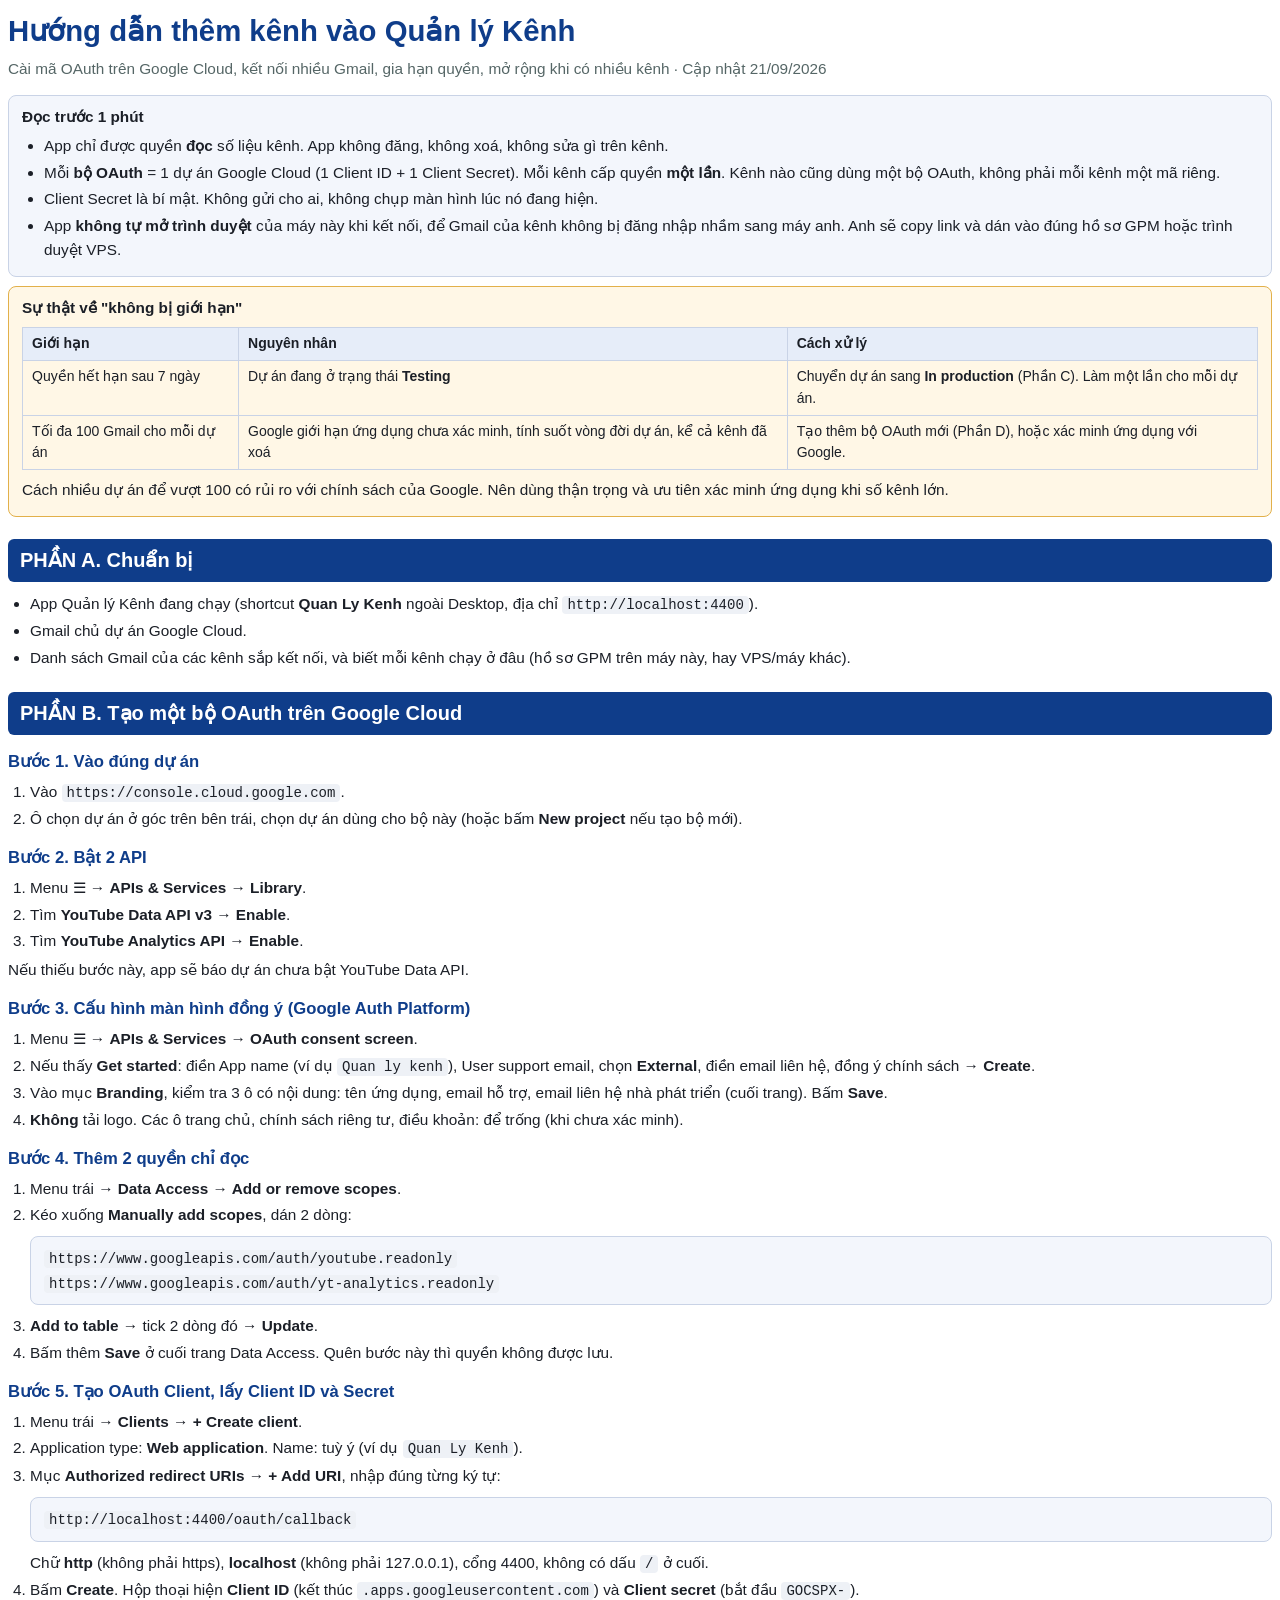
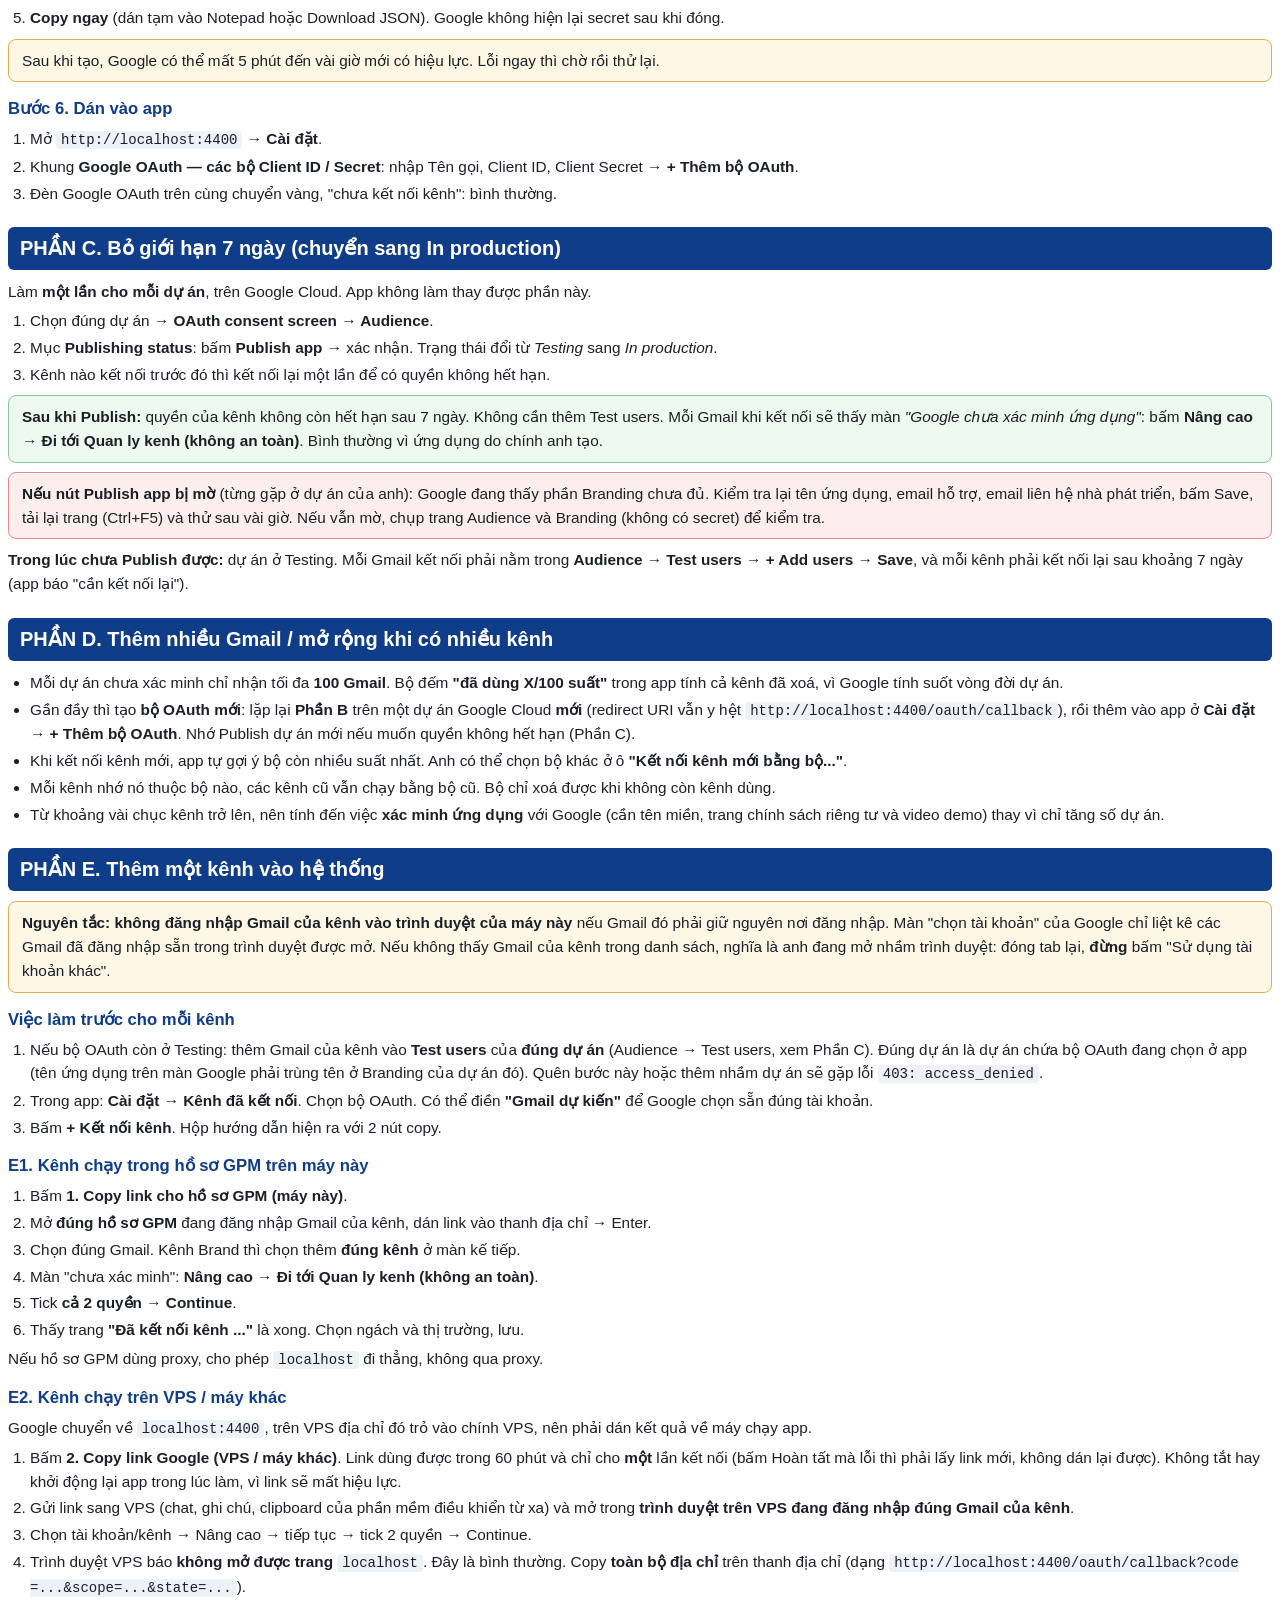
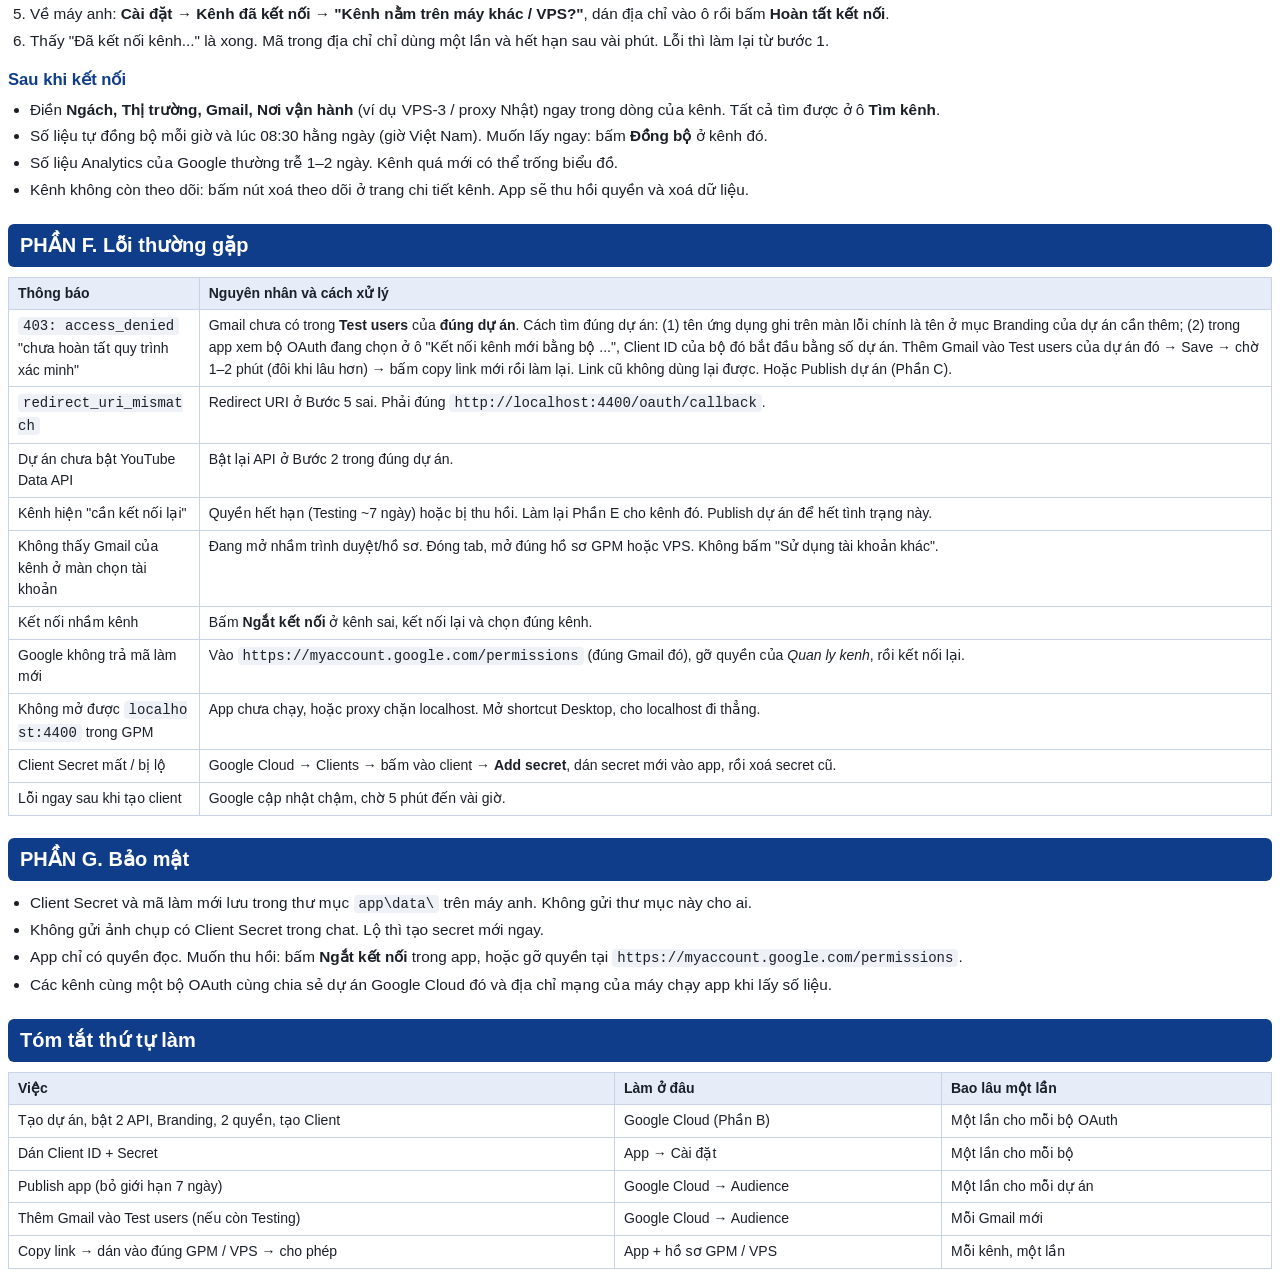
<file: huongdan.html>
<!doctype html>
<html lang="vi"><head><meta charset="utf-8"><title>Hướng dẫn thêm kênh và cài OAuth - Quản lý Kênh</title>
<style>
@page { size: A4; margin: 16mm 15mm; }
* { box-sizing: border-box; }
body { font-family: "Segoe UI", Arial, sans-serif; font-size: 11.5pt; line-height: 1.55; color: #1b1f27; }
h1 { font-size: 22pt; margin: 0 0 4px; color: #0f3d8a; }
.sub { color: #566; margin-bottom: 14px; }
h2 { font-size: 15pt; color: #fff; background: #0f3d8a; padding: 6px 12px; border-radius: 6px; margin: 22px 0 10px; page-break-after: avoid; }
h3 { font-size: 12.5pt; margin: 14px 0 4px; color: #0f3d8a; page-break-after: avoid; }
p { margin: 5px 0; }
ol, ul { margin: 5px 0 5px 22px; padding: 0; }
li { margin: 3px 0; }
code { font-family: Consolas, monospace; background: #eef1f6; padding: 1px 5px; border-radius: 4px; font-size: 10.5pt; word-break: break-all; }
.box { border: 1px solid #c9d3e6; background: #f3f6fc; border-radius: 8px; padding: 9px 13px; margin: 9px 0; page-break-inside: avoid; }
.warn { border-color: #e2b04a; background: #fff7e6; }
.bad { border-color: #e08a8a; background: #fdeeee; }
.ok { border-color: #8cc79a; background: #eef9f0; }
table { border-collapse: collapse; width: 100%; margin: 8px 0; page-break-inside: avoid; }
td, th { border: 1px solid #c9d3e6; padding: 5px 9px; text-align: left; vertical-align: top; font-size: 10.5pt; }
th { background: #e6edf9; }
.pb { page-break-before: always; }
.foot { margin-top: 20px; color: #778; font-size: 9.5pt; }
</style></head><body>

<h1>Hướng dẫn thêm kênh vào Quản lý Kênh</h1>
<div class="sub">Cài mã OAuth trên Google Cloud, kết nối nhiều Gmail, gia hạn quyền, mở rộng khi có nhiều kênh · Cập nhật 21/09/2026</div>

<div class="box"><b>Đọc trước 1 phút</b>
<ul>
<li>App chỉ được quyền <b>đọc</b> số liệu kênh. App không đăng, không xoá, không sửa gì trên kênh.</li>
<li>Mỗi <b>bộ OAuth</b> = 1 dự án Google Cloud (1 Client ID + 1 Client Secret). Mỗi kênh cấp quyền <b>một lần</b>. Kênh nào cũng dùng một bộ OAuth, không phải mỗi kênh một mã riêng.</li>
<li>Client Secret là bí mật. Không gửi cho ai, không chụp màn hình lúc nó đang hiện.</li>
<li>App <b>không tự mở trình duyệt</b> của máy này khi kết nối, để Gmail của kênh không bị đăng nhập nhầm sang máy anh. Anh sẽ copy link và dán vào đúng hồ sơ GPM hoặc trình duyệt VPS.</li>
</ul></div>

<div class="box warn"><b>Sự thật về "không bị giới hạn"</b>
<table>
<tr><th>Giới hạn</th><th>Nguyên nhân</th><th>Cách xử lý</th></tr>
<tr><td>Quyền hết hạn sau 7 ngày</td><td>Dự án đang ở trạng thái <b>Testing</b></td><td>Chuyển dự án sang <b>In production</b> (Phần C). Làm một lần cho mỗi dự án.</td></tr>
<tr><td>Tối đa 100 Gmail cho mỗi dự án</td><td>Google giới hạn ứng dụng chưa xác minh, tính suốt vòng đời dự án, kể cả kênh đã xoá</td><td>Tạo thêm bộ OAuth mới (Phần D), hoặc xác minh ứng dụng với Google.</td></tr>
</table>
<p>Cách nhiều dự án để vượt 100 có rủi ro với chính sách của Google. Nên dùng thận trọng và ưu tiên xác minh ứng dụng khi số kênh lớn.</p></div>

<h2>PHẦN A. Chuẩn bị</h2>
<ul>
<li>App Quản lý Kênh đang chạy (shortcut <b>Quan Ly Kenh</b> ngoài Desktop, địa chỉ <code>http://localhost:4400</code>).</li>
<li>Gmail chủ dự án Google Cloud.</li>
<li>Danh sách Gmail của các kênh sắp kết nối, và biết mỗi kênh chạy ở đâu (hồ sơ GPM trên máy này, hay VPS/máy khác).</li>
</ul>

<h2>PHẦN B. Tạo một bộ OAuth trên Google Cloud</h2>

<h3>Bước 1. Vào đúng dự án</h3>
<ol>
<li>Vào <code>https://console.cloud.google.com</code>.</li>
<li>Ô chọn dự án ở góc trên bên trái, chọn dự án dùng cho bộ này (hoặc bấm <b>New project</b> nếu tạo bộ mới).</li>
</ol>

<h3>Bước 2. Bật 2 API</h3>
<ol>
<li>Menu ☰ → <b>APIs &amp; Services → Library</b>.</li>
<li>Tìm <b>YouTube Data API v3</b> → <b>Enable</b>.</li>
<li>Tìm <b>YouTube Analytics API</b> → <b>Enable</b>.</li>
</ol>
<p>Nếu thiếu bước này, app sẽ báo dự án chưa bật YouTube Data API.</p>

<h3>Bước 3. Cấu hình màn hình đồng ý (Google Auth Platform)</h3>
<ol>
<li>Menu ☰ → <b>APIs &amp; Services → OAuth consent screen</b>.</li>
<li>Nếu thấy <b>Get started</b>: điền App name (ví dụ <code>Quan ly kenh</code>), User support email, chọn <b>External</b>, điền email liên hệ, đồng ý chính sách → <b>Create</b>.</li>
<li>Vào mục <b>Branding</b>, kiểm tra 3 ô có nội dung: tên ứng dụng, email hỗ trợ, email liên hệ nhà phát triển (cuối trang). Bấm <b>Save</b>.</li>
<li><b>Không</b> tải logo. Các ô trang chủ, chính sách riêng tư, điều khoản: để trống (khi chưa xác minh).</li>
</ol>

<h3>Bước 4. Thêm 2 quyền chỉ đọc</h3>
<ol>
<li>Menu trái → <b>Data Access → Add or remove scopes</b>.</li>
<li>Kéo xuống <b>Manually add scopes</b>, dán 2 dòng:
<div class="box"><code>https://www.googleapis.com/auth/youtube.readonly</code><br><code>https://www.googleapis.com/auth/yt-analytics.readonly</code></div></li>
<li><b>Add to table</b> → tick 2 dòng đó → <b>Update</b>.</li>
<li>Bấm thêm <b>Save</b> ở cuối trang Data Access. Quên bước này thì quyền không được lưu.</li>
</ol>

<h3>Bước 5. Tạo OAuth Client, lấy Client ID và Secret</h3>
<ol>
<li>Menu trái → <b>Clients → + Create client</b>.</li>
<li>Application type: <b>Web application</b>. Name: tuỳ ý (ví dụ <code>Quan Ly Kenh</code>).</li>
<li>Mục <b>Authorized redirect URIs</b> → <b>+ Add URI</b>, nhập đúng từng ký tự:
<div class="box"><code>http://localhost:4400/oauth/callback</code></div>
Chữ <b>http</b> (không phải https), <b>localhost</b> (không phải 127.0.0.1), cổng 4400, không có dấu <code>/</code> ở cuối.</li>
<li>Bấm <b>Create</b>. Hộp thoại hiện <b>Client ID</b> (kết thúc <code>.apps.googleusercontent.com</code>) và <b>Client secret</b> (bắt đầu <code>GOCSPX-</code>).</li>
<li><b>Copy ngay</b> (dán tạm vào Notepad hoặc Download JSON). Google không hiện lại secret sau khi đóng.</li>
</ol>
<div class="box warn">Sau khi tạo, Google có thể mất 5 phút đến vài giờ mới có hiệu lực. Lỗi ngay thì chờ rồi thử lại.</div>

<h3>Bước 6. Dán vào app</h3>
<ol>
<li>Mở <code>http://localhost:4400</code> → <b>Cài đặt</b>.</li>
<li>Khung <b>Google OAuth — các bộ Client ID / Secret</b>: nhập Tên gọi, Client ID, Client Secret → <b>+ Thêm bộ OAuth</b>.</li>
<li>Đèn Google OAuth trên cùng chuyển vàng, "chưa kết nối kênh": bình thường.</li>
</ol>

<h2 class="pb">PHẦN C. Bỏ giới hạn 7 ngày (chuyển sang In production)</h2>
<p>Làm <b>một lần cho mỗi dự án</b>, trên Google Cloud. App không làm thay được phần này.</p>
<ol>
<li>Chọn đúng dự án → <b>OAuth consent screen → Audience</b>.</li>
<li>Mục <b>Publishing status</b>: bấm <b>Publish app</b> → xác nhận. Trạng thái đổi từ <i>Testing</i> sang <i>In production</i>.</li>
<li>Kênh nào kết nối trước đó thì kết nối lại một lần để có quyền không hết hạn.</li>
</ol>
<div class="box ok"><b>Sau khi Publish:</b> quyền của kênh không còn hết hạn sau 7 ngày. Không cần thêm Test users. Mỗi Gmail khi kết nối sẽ thấy màn <i>"Google chưa xác minh ứng dụng"</i>: bấm <b>Nâng cao → Đi tới Quan ly kenh (không an toàn)</b>. Bình thường vì ứng dụng do chính anh tạo.</div>
<div class="box bad"><b>Nếu nút Publish app bị mờ</b> (từng gặp ở dự án của anh): Google đang thấy phần Branding chưa đủ. Kiểm tra lại tên ứng dụng, email hỗ trợ, email liên hệ nhà phát triển, bấm Save, tải lại trang (Ctrl+F5) và thử sau vài giờ. Nếu vẫn mờ, chụp trang Audience và Branding (không có secret) để kiểm tra.</div>
<p><b>Trong lúc chưa Publish được:</b> dự án ở Testing. Mỗi Gmail kết nối phải nằm trong <b>Audience → Test users → + Add users → Save</b>, và mỗi kênh phải kết nối lại sau khoảng 7 ngày (app báo "cần kết nối lại").</p>

<h2>PHẦN D. Thêm nhiều Gmail / mở rộng khi có nhiều kênh</h2>
<ul>
<li>Mỗi dự án chưa xác minh chỉ nhận tối đa <b>100 Gmail</b>. Bộ đếm <b>"đã dùng X/100 suất"</b> trong app tính cả kênh đã xoá, vì Google tính suốt vòng đời dự án.</li>
<li>Gần đầy thì tạo <b>bộ OAuth mới</b>: lặp lại <b>Phần B</b> trên một dự án Google Cloud <b>mới</b> (redirect URI vẫn y hệt <code>http://localhost:4400/oauth/callback</code>), rồi thêm vào app ở <b>Cài đặt → + Thêm bộ OAuth</b>. Nhớ Publish dự án mới nếu muốn quyền không hết hạn (Phần C).</li>
<li>Khi kết nối kênh mới, app tự gợi ý bộ còn nhiều suất nhất. Anh có thể chọn bộ khác ở ô <b>"Kết nối kênh mới bằng bộ..."</b>.</li>
<li>Mỗi kênh nhớ nó thuộc bộ nào, các kênh cũ vẫn chạy bằng bộ cũ. Bộ chỉ xoá được khi không còn kênh dùng.</li>
<li>Từ khoảng vài chục kênh trở lên, nên tính đến việc <b>xác minh ứng dụng</b> với Google (cần tên miền, trang chính sách riêng tư và video demo) thay vì chỉ tăng số dự án.</li>
</ul>

<h2 class="pb">PHẦN E. Thêm một kênh vào hệ thống</h2>
<div class="box warn"><b>Nguyên tắc: không đăng nhập Gmail của kênh vào trình duyệt của máy này</b> nếu Gmail đó phải giữ nguyên nơi đăng nhập. Màn "chọn tài khoản" của Google chỉ liệt kê các Gmail đã đăng nhập sẵn trong trình duyệt được mở. Nếu không thấy Gmail của kênh trong danh sách, nghĩa là anh đang mở nhầm trình duyệt: đóng tab lại, <b>đừng</b> bấm "Sử dụng tài khoản khác".</div>

<h3>Việc làm trước cho mỗi kênh</h3>
<ol>
<li>Nếu bộ OAuth còn ở Testing: thêm Gmail của kênh vào <b>Test users</b> của <b>đúng dự án</b> (Audience → Test users, xem Phần C). Đúng dự án là dự án chứa bộ OAuth đang chọn ở app (tên ứng dụng trên màn Google phải trùng tên ở Branding của dự án đó). Quên bước này hoặc thêm nhầm dự án sẽ gặp lỗi <code>403: access_denied</code>.</li>
<li>Trong app: <b>Cài đặt → Kênh đã kết nối</b>. Chọn bộ OAuth. Có thể điền <b>"Gmail dự kiến"</b> để Google chọn sẵn đúng tài khoản.</li>
<li>Bấm <b>+ Kết nối kênh</b>. Hộp hướng dẫn hiện ra với 2 nút copy.</li>
</ol>

<h3>E1. Kênh chạy trong hồ sơ GPM trên máy này</h3>
<ol>
<li>Bấm <b>1. Copy link cho hồ sơ GPM (máy này)</b>.</li>
<li>Mở <b>đúng hồ sơ GPM</b> đang đăng nhập Gmail của kênh, dán link vào thanh địa chỉ → Enter.</li>
<li>Chọn đúng Gmail. Kênh Brand thì chọn thêm <b>đúng kênh</b> ở màn kế tiếp.</li>
<li>Màn "chưa xác minh": <b>Nâng cao → Đi tới Quan ly kenh (không an toàn)</b>.</li>
<li>Tick <b>cả 2 quyền</b> → <b>Continue</b>.</li>
<li>Thấy trang <b>"Đã kết nối kênh ..."</b> là xong. Chọn ngách và thị trường, lưu.</li>
</ol>
<p>Nếu hồ sơ GPM dùng proxy, cho phép <code>localhost</code> đi thẳng, không qua proxy.</p>

<h3>E2. Kênh chạy trên VPS / máy khác</h3>
<p>Google chuyển về <code>localhost:4400</code>, trên VPS địa chỉ đó trỏ vào chính VPS, nên phải dán kết quả về máy chạy app.</p>
<ol>
<li>Bấm <b>2. Copy link Google (VPS / máy khác)</b>. Link dùng được trong 60 phút và chỉ cho <b>một</b> lần kết nối (bấm Hoàn tất mà lỗi thì phải lấy link mới, không dán lại được). Không tắt hay khởi động lại app trong lúc làm, vì link sẽ mất hiệu lực.</li>
<li>Gửi link sang VPS (chat, ghi chú, clipboard của phần mềm điều khiển từ xa) và mở trong <b>trình duyệt trên VPS đang đăng nhập đúng Gmail của kênh</b>.</li>
<li>Chọn tài khoản/kênh → Nâng cao → tiếp tục → tick 2 quyền → Continue.</li>
<li>Trình duyệt VPS báo <b>không mở được trang</b> <code>localhost</code>. Đây là bình thường. Copy <b>toàn bộ địa chỉ</b> trên thanh địa chỉ (dạng <code>http://localhost:4400/oauth/callback?code=...&amp;scope=...&amp;state=...</code>).</li>
<li>Về máy anh: <b>Cài đặt → Kênh đã kết nối → "Kênh nằm trên máy khác / VPS?"</b>, dán địa chỉ vào ô rồi bấm <b>Hoàn tất kết nối</b>.</li>
<li>Thấy "Đã kết nối kênh..." là xong. Mã trong địa chỉ chỉ dùng một lần và hết hạn sau vài phút. Lỗi thì làm lại từ bước 1.</li>
</ol>

<h3>Sau khi kết nối</h3>
<ul>
<li>Điền <b>Ngách, Thị trường, Gmail, Nơi vận hành</b> (ví dụ VPS-3 / proxy Nhật) ngay trong dòng của kênh. Tất cả tìm được ở ô <b>Tìm kênh</b>.</li>
<li>Số liệu tự đồng bộ mỗi giờ và lúc 08:30 hằng ngày (giờ Việt Nam). Muốn lấy ngay: bấm <b>Đồng bộ</b> ở kênh đó.</li>
<li>Số liệu Analytics của Google thường trễ 1–2 ngày. Kênh quá mới có thể trống biểu đồ.</li>
<li>Kênh không còn theo dõi: bấm nút xoá theo dõi ở trang chi tiết kênh. App sẽ thu hồi quyền và xoá dữ liệu.</li>
</ul>

<h2 class="pb">PHẦN F. Lỗi thường gặp</h2>
<table>
<tr><th>Thông báo</th><th>Nguyên nhân và cách xử lý</th></tr>
<tr><td><code>403: access_denied</code> "chưa hoàn tất quy trình xác minh"</td><td>Gmail chưa có trong <b>Test users</b> của <b>đúng dự án</b>. Cách tìm đúng dự án: (1) tên ứng dụng ghi trên màn lỗi chính là tên ở mục Branding của dự án cần thêm; (2) trong app xem bộ OAuth đang chọn ở ô "Kết nối kênh mới bằng bộ ...", Client ID của bộ đó bắt đầu bằng số dự án. Thêm Gmail vào Test users của dự án đó → Save → chờ 1–2 phút (đôi khi lâu hơn) → bấm copy link mới rồi làm lại. Link cũ không dùng lại được. Hoặc Publish dự án (Phần C).</td></tr>
<tr><td><code>redirect_uri_mismatch</code></td><td>Redirect URI ở Bước 5 sai. Phải đúng <code>http://localhost:4400/oauth/callback</code>.</td></tr>
<tr><td>Dự án chưa bật YouTube Data API</td><td>Bật lại API ở Bước 2 trong đúng dự án.</td></tr>
<tr><td>Kênh hiện "cần kết nối lại"</td><td>Quyền hết hạn (Testing ~7 ngày) hoặc bị thu hồi. Làm lại Phần E cho kênh đó. Publish dự án để hết tình trạng này.</td></tr>
<tr><td>Không thấy Gmail của kênh ở màn chọn tài khoản</td><td>Đang mở nhầm trình duyệt/hồ sơ. Đóng tab, mở đúng hồ sơ GPM hoặc VPS. Không bấm "Sử dụng tài khoản khác".</td></tr>
<tr><td>Kết nối nhầm kênh</td><td>Bấm <b>Ngắt kết nối</b> ở kênh sai, kết nối lại và chọn đúng kênh.</td></tr>
<tr><td>Google không trả mã làm mới</td><td>Vào <code>https://myaccount.google.com/permissions</code> (đúng Gmail đó), gỡ quyền của <i>Quan ly kenh</i>, rồi kết nối lại.</td></tr>
<tr><td>Không mở được <code>localhost:4400</code> trong GPM</td><td>App chưa chạy, hoặc proxy chặn localhost. Mở shortcut Desktop, cho localhost đi thẳng.</td></tr>
<tr><td>Client Secret mất / bị lộ</td><td>Google Cloud → Clients → bấm vào client → <b>Add secret</b>, dán secret mới vào app, rồi xoá secret cũ.</td></tr>
<tr><td>Lỗi ngay sau khi tạo client</td><td>Google cập nhật chậm, chờ 5 phút đến vài giờ.</td></tr>
</table>

<h2>PHẦN G. Bảo mật</h2>
<ul>
<li>Client Secret và mã làm mới lưu trong thư mục <code>app\data\</code> trên máy anh. Không gửi thư mục này cho ai.</li>
<li>Không gửi ảnh chụp có Client Secret trong chat. Lộ thì tạo secret mới ngay.</li>
<li>App chỉ có quyền đọc. Muốn thu hồi: bấm <b>Ngắt kết nối</b> trong app, hoặc gỡ quyền tại <code>https://myaccount.google.com/permissions</code>.</li>
<li>Các kênh cùng một bộ OAuth cùng chia sẻ dự án Google Cloud đó và địa chỉ mạng của máy chạy app khi lấy số liệu.</li>
</ul>

<h2>Tóm tắt thứ tự làm</h2>
<table>
<tr><th>Việc</th><th>Làm ở đâu</th><th>Bao lâu một lần</th></tr>
<tr><td>Tạo dự án, bật 2 API, Branding, 2 quyền, tạo Client</td><td>Google Cloud (Phần B)</td><td>Một lần cho mỗi bộ OAuth</td></tr>
<tr><td>Dán Client ID + Secret</td><td>App → Cài đặt</td><td>Một lần cho mỗi bộ</td></tr>
<tr><td>Publish app (bỏ giới hạn 7 ngày)</td><td>Google Cloud → Audience</td><td>Một lần cho mỗi dự án</td></tr>
<tr><td>Thêm Gmail vào Test users (nếu còn Testing)</td><td>Google Cloud → Audience</td><td>Mỗi Gmail mới</td></tr>
<tr><td>Copy link → dán vào đúng GPM / VPS → cho phép</td><td>App + hồ sơ GPM / VPS</td><td>Mỗi kênh, một lần</td></tr>
</table>

<div class="foot">Quản lý Kênh · tài liệu nội bộ. Bản đầy đủ dạng chữ: Huong dan lay OAuth.txt</div>
</body></html>
</file>
